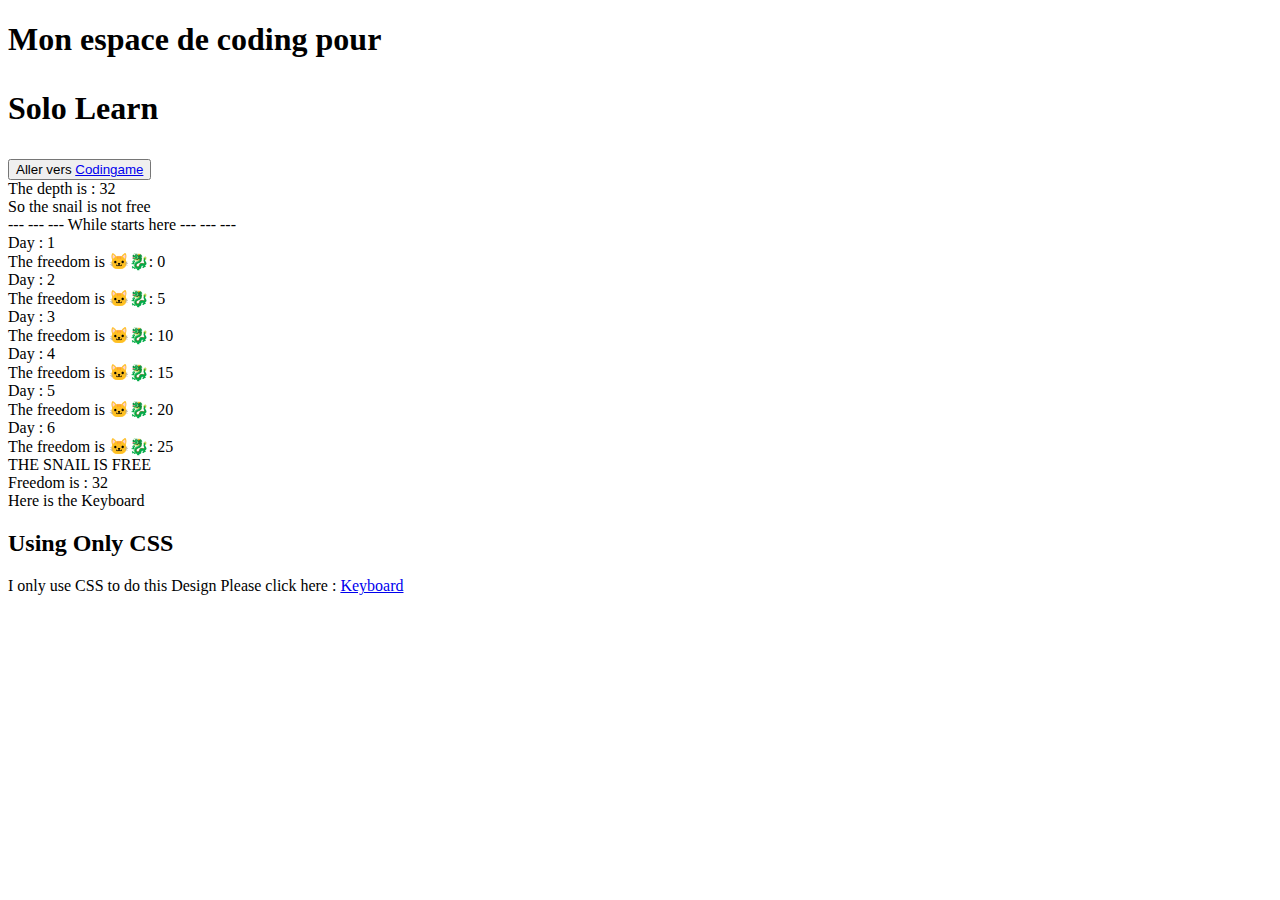
<file: html/index.html>
<!DOCTYPE html>
<html>
    <head>
        <title>JavaScript Practice</title>
    </head>

    <body>
        <h1>
            Mon espace de coding pour 
            <p>Solo Learn</p>
        </h1>

        <button>Aller vers 
            <a href="/html/codingame.html">Codingame</a>
        </button>

        <section>
            <script src="/javascript/index.js"></script>

        </section>

        <section>
            Here is the Keyboard
            <h2>Using Only CSS</h2>

            <article>
                I only use CSS to do this Design
                Please click here :
                <a href="/html/keyboard.html">Keyboard</a>

            </article>
        </section>

        


        

    </body>
</html>
</file>
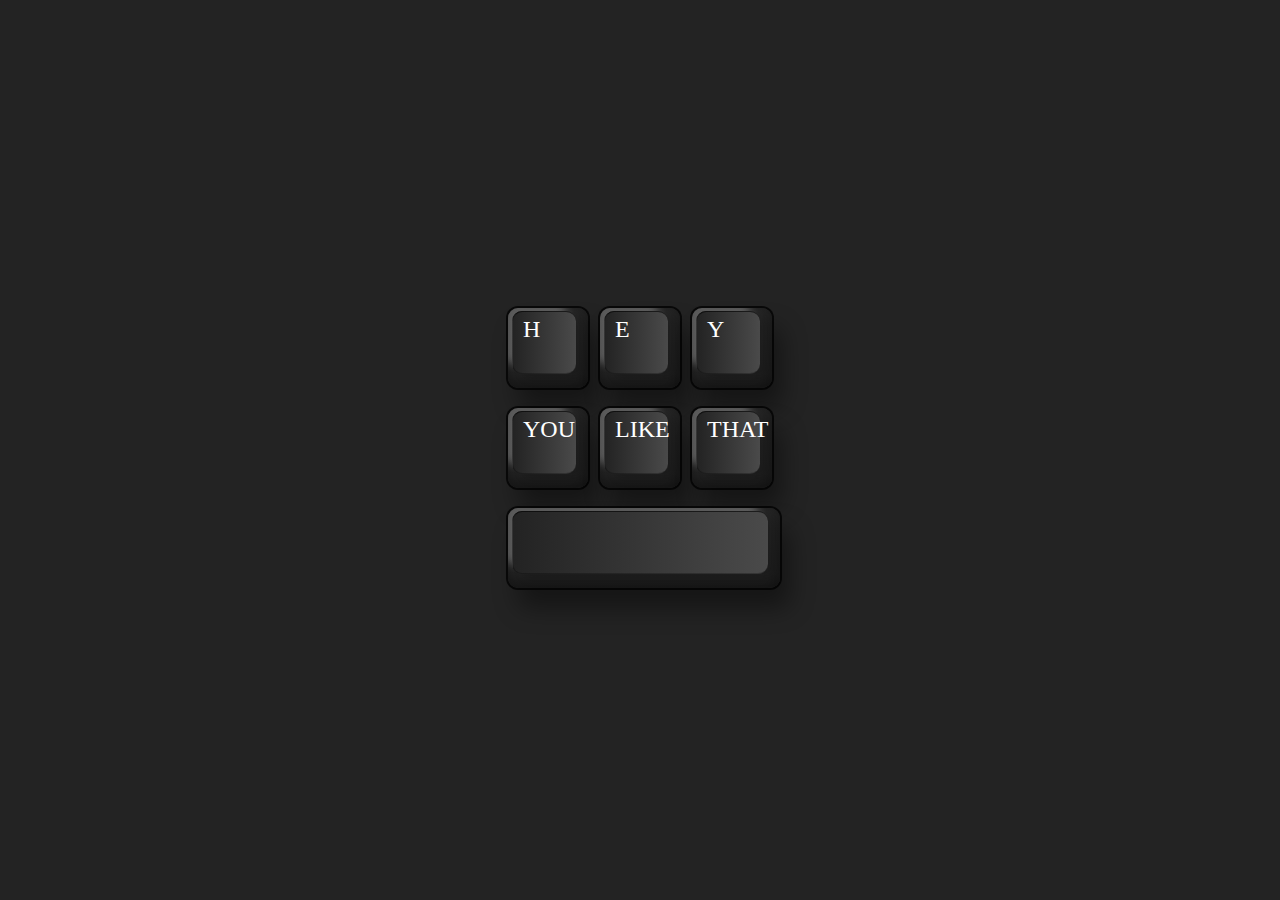
<file: html/keyboard.html>
<!DOCTYPE html>

<html>
    <head>
        <meta charset="utf-8">
        <title>Keyboard with CSS</title>
        <link rel="stylesheet" type="text/css" href="/styles/stylekeyboard.css">

    </head>

    <body>
        <div>
            <span><i>h</i></span>
            <span><i>e</i></span>
            <span><i>y</i></span>
            <br>
            <span><i>you</i></span>
            <span><i>like</i></span>
            <span><i>that</i></span>
            <br>
            <span><i></i></span>
        </div>
    </body>
</html>
</file>
<file: styles/stylekeyboard.css>
* {
    margin: 0;
    padding: 0;
    box-sizing: border-box;
    font-family: consolas;

}

body{
    display: flex;
    justify-content: center;
    align-items: center;
    min-height: 100vh;
    background: #232323;

}

span{
    position: relative;
    display: inline-block;
    width: 80px;
    height: 80px;
    padding: 8px 15px;
    margin: 8px 4px;
    border-radius: 10px;
    background: linear-gradient(180deg, #282828, #202020);
    box-shadow: inset -8px 0 8px rgba(0,0,0,0.15),
    inset 0 -8px 8px rgba(0,0,0,0.25),
    0 0 0 2px rgba(0,0,0,0.75),
    10px 20px 25px rgba(0,0,0,0.4);
    overflow: hidden;

}

span:last-child{
    width: 100%;
}

span::before{
    content:'';
    position: absolute;
    top: 3px;
    left: 4px;
    bottom: 14px;
    right: 12px;
    background: linear-gradient(90deg, #232323, #4a4a4a);
    border-radius: 10px;
    box-shadow: -10px -10px 10px rgba(255,255,255,0.25),
    10px 5px 10px rgba(0,0,0,0.15);
    border-left: 1px solid #0004;
    border-bottom: 1px solid #0004;
    border-top: 1px solid #0009;

}

span i {
    position: relative;
    color: #fff;
    font-style: normal;
    font-size: 1.5em;
    text-transform: uppercase;

}
</file>
